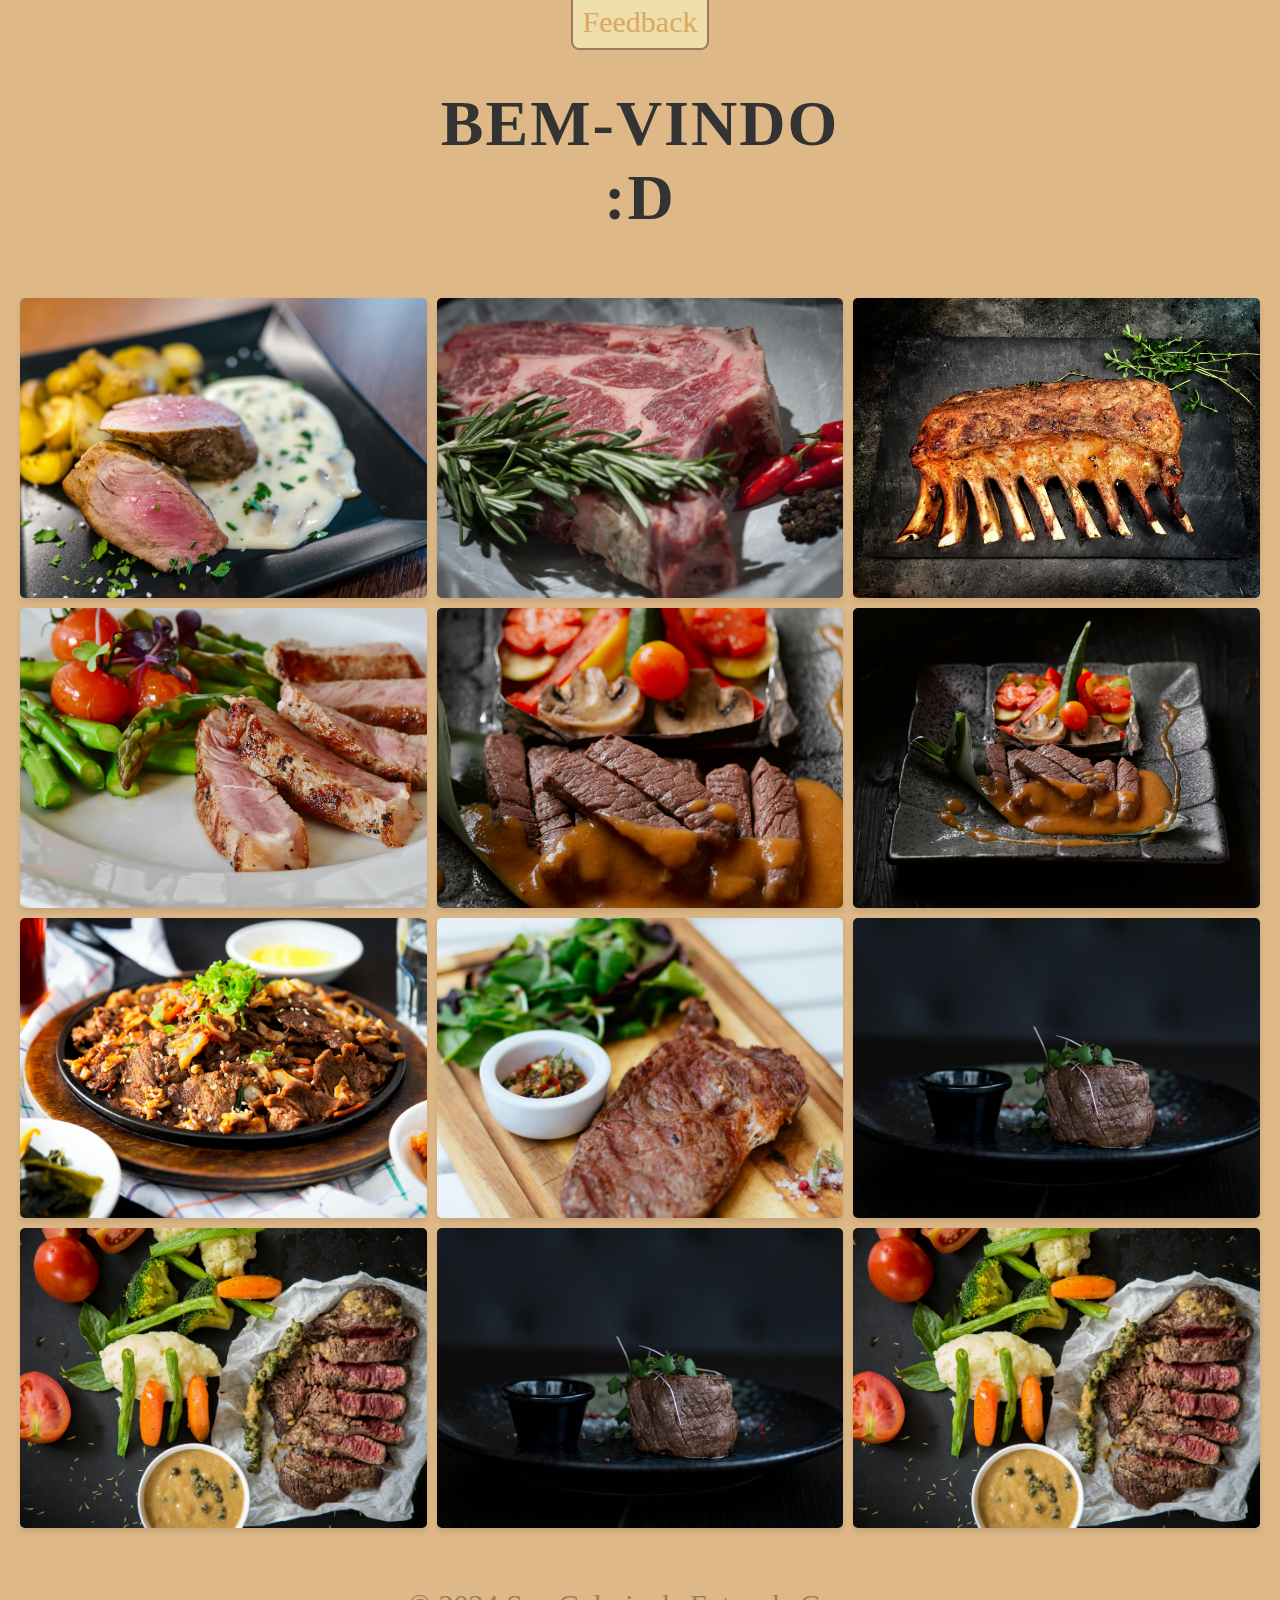
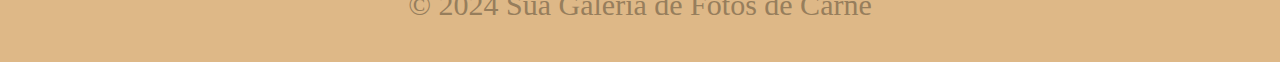
<file: index.html>
<!DOCTYPE html>
<html lang="pt">
<head>
    <meta charset="UTF-8">
    <meta name="viewport" content="width=device-width, initial-scale=1.0">
    <title>BEM-VINDO</title>
    <meta name="description" content="ALGO">
    <link rel="stylesheet" href="styles.css">
</head>
<body>
    <header>
        <nav>
            <ul>
                <li><a href="feedback.html">Feedback</a></li>
            </ul>
        </nav>
    </header>

    <main>
        <h1>BEM-VINDO <br> :D </h1>
        <section class="gallery">
            <img src="./img/pexels-goumbik-1352269.jpg" alt="Descrição da imagem 1">
            <img src="./img/pexels-mali-65175.jpg" alt="Descrição da imagem 2">
            <img src="./img/pexels-pascal-claivaz-66964-410648.jpg" alt="Descrição da imagem 2">
            <img src="./img/pexels-pixabay-361184.jpg" alt="Descrição da imagem 2">
            <img src="./img/pexels-rajesh-tp-749235-2098110.jpg" alt="Descrição da imagem 2">
            <img src="./img/pexels-rajesh-tp-749235-2098116.jpg" alt="Descrição da imagem 2">
            <img src="./img/pexels-senuscape-728360-2313686.jpg" alt="Descrição da imagem 2">
            <img src="./img/pexels-valeriya-1251208.jpg" alt="Descrição da imagem 2">
            <img src="./img/pexels-valeriya-1639563.jpg" alt="Descrição da imagem 2">
            <img src="./img/pexels-vanmalidate-769289.jpg" alt="Descrição da imagem 2">
            <img src="./img/pexels-valeriya-1639563.jpg" alt="Descrição da imagem 2">
            <img src="./img/pexels-vanmalidate-769289.jpg" alt="Descrição da imagem 2">
            
        </section>
    </main>

    <footer>
        <p>&copy; 2024 Sua Galeria de Fotos de Carne</p>
    </footer>
</body>
</html>
</file>
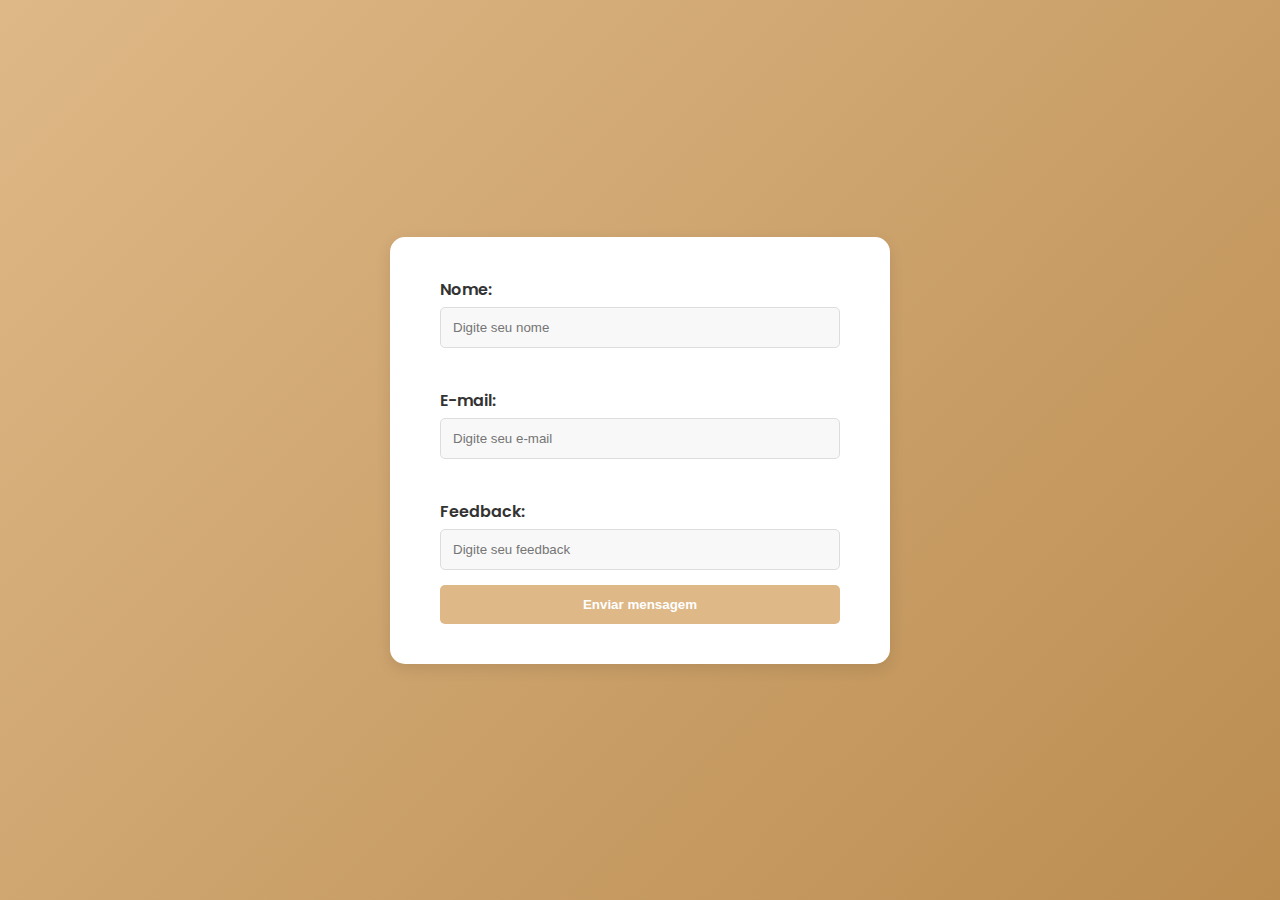
<file: feedback.html>
<!DOCTYPE html>
<html lang="pt-br">
<head>
    <meta charset="UTF-8">
    <meta name="viewport" content="width=device-width, initial-scale=1.0">
    <title>Feedback</title>
    <link rel="stylesheet" href="./feedback.css">
</head>
<body>
    <form action="https://api.sheetmonkey.io/form/BXdABZu8Lq5wDP38iQxxE" method="post">

        <label for="nome">Nome:</label>
        <input type="text" id="nome" name="Nome" placeholder="Digite seu nome" required>
        <br><br>
        <label for="email">E-mail:</label>
        <input type="email" id="email" name="E-mail" placeholder="Digite seu e-mail" required>
        <br><br>
        <label for="feedback">Feedback:</label>
        <input type="text" id="feedback" name="Feedback" placeholder="Digite seu feedback" required>
        
        <button type="submit">Enviar mensagem</button>

    </form>
</body>
</html>
</file>
<file: styles.css>
body {
    margin: 0;
    height: 100vh;
    display: flex;
    flex-direction: column;
    background-color: burlywood;
    color: black;
    font-family: cursive;
    font-size: 30px;
}

header {
    background-color: burlywood;
    color: brown;
    padding: 5px 20px;
    text-align: center;
}

nav ul {
    display: flex;
    justify-content: space-around;
    list-style-type: none;
    padding: 0;
    margin: 0;
}

nav ul li {
    list-style: none;
}

a {
    color: rgb(221, 167, 96);
    text-decoration: dotted;
    padding: 10px;
    background-color: rgb(238, 222, 172);
    border: 2px solid rgb(151, 125, 92); 
    border-radius: 8px; 
}

a:hover {
    background-color: #e6d691; 
}

main {
    display: flex;
    flex-direction: column;
    justify-content: center;
    align-items: center;
    flex-grow: 1;
    text-align: center;
}

h1 {
    font-size: 4rem;
    color: #333;
    text-transform: uppercase;
    letter-spacing: 2px;
}

.gallery {
    display: grid;
    grid-template-columns: repeat(3, 1fr); 
    gap: 10px;
    padding: 20px;
}

.gallery img {
    width: 100%;
    height: 300px;
    object-fit: cover; 
    border-radius: 5px;
    box-shadow: 0 4px 6px rgba(0, 0, 0, 0.1);
}

footer {
    background-color: burlywood;
    color: rgb(151, 126, 92);
    padding: 10px;
    text-align: center;
}
</file>
<file: feedback.css>
@import url('https://fonts.googleapis.com/css2?family=Poppins:wght@400;600&display=swap');

body {
    font-family: 'Poppins', sans-serif;
    display: flex;
    justify-content: center;
    align-items: center;
    height: 100vh;
    background: linear-gradient(135deg, burlywood, rgb(187, 141, 81));
    margin: 0;
}

form {
    background-color: #ffffff;
    padding: 40px 50px;
    border-radius: 15px;
    box-shadow: 0 5px 15px rgba(0, 0, 0, 0.1);
    width: 100%;
    max-width: 400px;
    transition: transform 0.3s ease, box-shadow 0.3s ease;
}

form:hover {
    transform: translateY(-5px);
    box-shadow: 0 10px 25px rgba(0, 0, 0, 0.2);
}

label {
    display: block;
    margin-bottom: 5px;
    font-weight: 600;
    color: #333333;
}

input[type="text"],
input[type="email"],
input[type="feedback"] {
    width: 100%;
    padding: 12px;
    margin-bottom: 15px;
    border: 1px solid #ddd;
    border-radius: 5px;
    box-sizing: border-box;
    background-color: #f8f8f8;
    transition: border-color 0.3s ease, box-shadow 0.3s ease;
}

input[type="text"]:focus,
input[type="email"]:focus,
input[type="feedback"]:focus {
    border-color: burlywood;
    box-shadow: 0 0 5px burlywood(255, 111, 97, 0.5);
    outline: none;
}

button {
    width: 100%;
    padding: 12px;
    background-color: burlywood;
    color: white;
    border: none;
    border-radius: 5px;
    cursor: pointer;
    font-weight: 600;
    transition: background-color 0.3s ease, transform 0.3s ease;
}

button:hover {
    background-color: burlywood;
    transform: translateY(-2px);
}

button:focus {
    outline: none;
}
</file>
